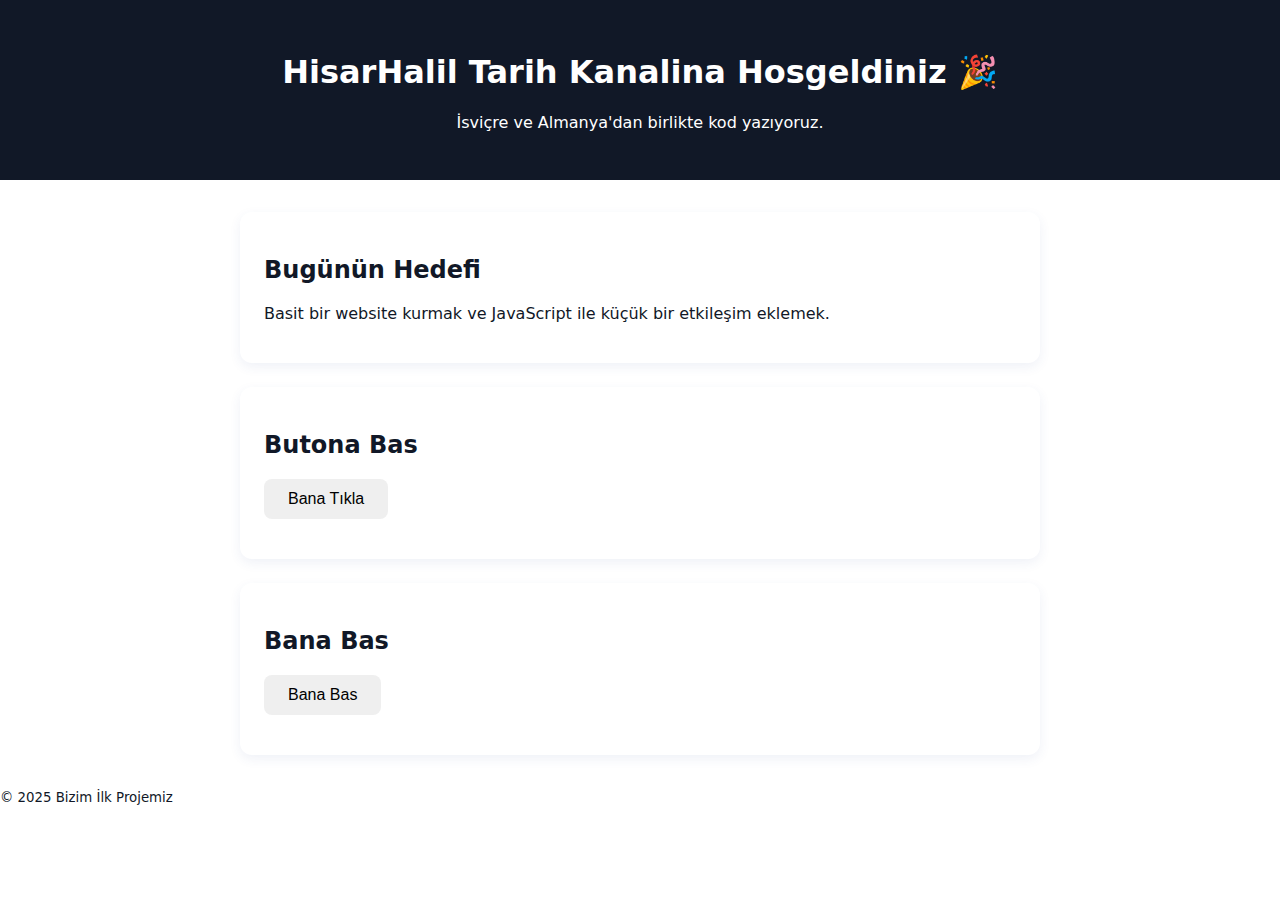
<file: index.html>
<!DOCTYPE html>
<html lang="tr">
<head>
  <meta charset="UTF-8" />
  <title>İlk Website</title>
  <link rel="stylesheet" href="style.css" />
</head>
<body>
  <header>
    <h1>HisarHalil Tarih Kanalina Hosgeldiniz 🎉</h1>
    <p>İsviçre ve Almanya'dan birlikte kod yazıyoruz.</p>
  </header>

  <main>
    <section>
      <h2>Bugünün Hedefi</h2>
      <p>Basit bir website kurmak ve JavaScript ile küçük bir etkileşim eklemek.</p>
    </section>

    <section>
      <h2>Butona Bas</h2>
      <button id="helloBtn">Bana Tıkla</button>
      <p id="message"></p>
    </section>

    <section>
        <h2>Bana Bas</h2>
        <button id="banaBasBtn">Bana Bas </button>
        <p id="banaBasMessage"></p>
    </section>
  </main>

  <footer>
    <small>© 2025 Bizim İlk Projemiz</small>
  </footer>

  <script src="script.js"></script>
</body>
</html>
</file>
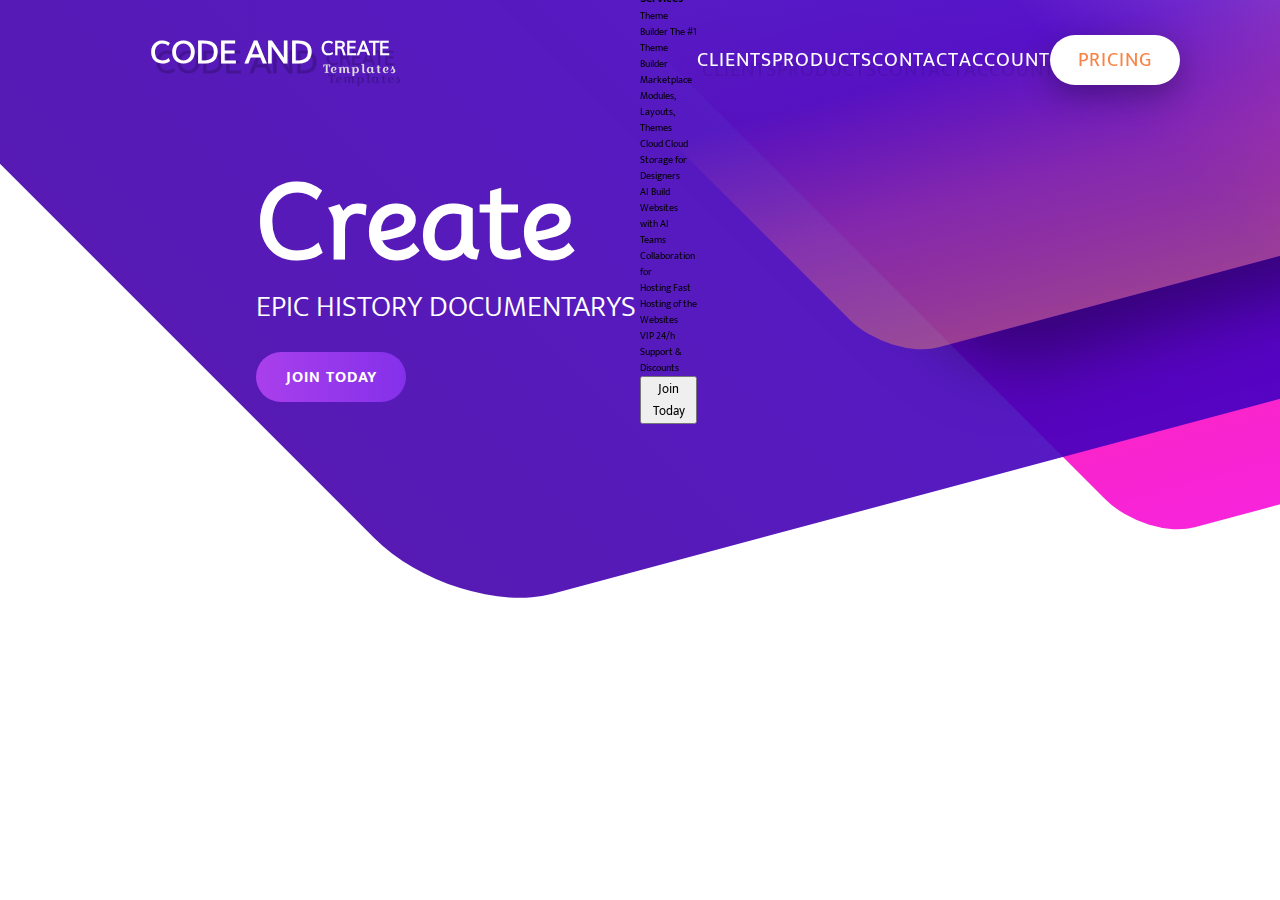
<file: ExerciseHalil/HTML/index.html>
<!DOCTYPE html>
<html lang="en">
<head>
    <meta charset="UTF-8">
    <meta name="viewport" content="width=device-width, initial-scale=1.0">
    <title>Welcome to HisarHalil</title>
    <link rel="stylesheet" href="../CSS/style.css">
    <link rel="preconnect" href="https://fonts.googleapis.com">
<link rel="preconnect" href="https://fonts.gstatic.com" crossorigin>
<link href="https://fonts.googleapis.com/css2?family=Croissant+One&family=Mooli&family=Mukta:wght@200;300;400;500;600;700;800&display=swap" rel="stylesheet">
</head>
<body>
    <!-- Container-->
     <div class="container" id ="container123" value="thisIsAContainer">
        <!-- Navigation -->
         <nav class="navbar" id="navigationBar">
         <!-- Logo -->
          <a href="index.html">
            <div class="logo">
                <span>Code And <span>Create</span></span>
                <span>Templates</span>
            </div>
          </a>
        

          <!-- End of Logo -->
           <!-- Nav Items -->
            <ul class="nav-items">
                <li class="nav-item">
                    <a href="index.html" class="nav-link" id="home">Home</a>
                    <!--Dopdown  -->
                    <div class="dropdown-1">
                        <div class="dropdown-1-left">
                        <h3>Features</h3>
                        <div class="features-list">
                            <div class="features-list-item">
                                <i class="fa-solid fa-star"></i>
                                <span>All Features</span>
                            </div>
                            <div class="features-list-item">
                                <i class="fa-solid fa-stacked"></i>
                                <span>100+ Elements</span>
                            </div>
                            <div class="features-list-item">
                                <i class="fa-solid fa-file"></i>
                                <span>1000+ Layouts</span>
                            </div>
                            <div class="features-list-item">
                                <i class="fa-solid fa-pen-nib"></i>
                                <span>No-code Design</span>
                            </div>
                            <div class="features-list-item">
                                <i class="fa-solid fa-wrench"></i>
                                <span>Theme Builder</span>
                            </div>
                            <div class="features-list-item">
                                <i class="fa-solid fa-cart-shopping"></i>
                                <span>E-Commerce</span>
                            </div>
                            <div class="features-list-item">
                                <i class="fa-solid fa-network-wired"></i>
                                <span>Workflow</span>
                            </div>
                            <div class="features-list-item">
                                <i class="fa-solid fa-lightbulb"></i>
                                <span>Marketing</span>
                            </div>
                            <div class="features-list-item">
                                <i class="fa-solid fa-code"></i>
                                <span>Developers</span>
                            </div>
                            <div class="features-list-item">
                                <i class="fa-solid fa-desktop"></i>
                                <span>Site Examples</span>
                            </div>
                            <div class="features-list-item">
                                <i class="fa-solid fa-gears"></i>
                                <span>integrations</span>
                            </div>
                            </div>
                            </div>
                        <div class="dropdown-1-right">
                            <h3>Services</h3>
                            <div class="dropdown-services">
                                <div class="dropdown-service">
                                    <i class="fa-solid fa-wrench"></i>
                                    <div class="dropdown-service-item">
                                        <span>Theme Builder</span>
                                        <span>The #1 Theme Builder</span>
                                    </div>
                                </div>
                                <div class="dropdown-service">
                                    <i class="fa-solid fa-lightbulb"></i>
                                    <div class="dropdown-service-item">
                                        <span>Marketplace</span>
                                        <span>Modules, Layouts, Themes</span>
                                    </div>
                                </div>
                                <div class="dropdown-service">
                                    <i class="fa-solid fa-cloud"></i>
                                    <div class="dropdown-service-item">
                                        <span>Cloud</span>
                                        <span>Cloud Storage for Designers</span>
                                    </div>
                                </div>
                                <div class="dropdown-service">
                                    <i class="fa-solid fa-brain"></i>
                                    <div class="dropdown-service-item">
                                        <span>AI</span>
                                        <span>Build Websites with AI</span>
                                    </div>
                                </div>
                                <div class="dropdown-service">
                                    <i class="fa-solid fa-people-group"></i>
                                    <div class="dropdown-service-item">
                                        <span>Teams</span>
                                        <span>Collaboration for </span>
                                    </div>
                                </div>
                                <div class="dropdown-service">
                                    <i class="fa-solid fa-globe"></i>
                                    <div class="dropdown-service-item">
                                        <span>Hosting</span>
                                        <span>Fast Hosting of the Websites</span>
                                    </div>
                                </div>
                                <div class="dropdown-service">
                                    <i class="fa-solid fa-crown"></i>
                                    <div class="dropdown-service-item">
                                        <span>VIP</span>
                                        <span>24/h Support & Discounts</span>
                                    </div>
                                </div>
                            </div>
                            <button type="button">Join Today</button>
                        </div>
                    <div>
                    <!-- End of Dropdown -->
                </li>
                <li class="nav-item">
                    <a href="clients.html" class="nav-link" id="clients">Clients</a>
                </li>
                <li class="nav-item">
                    <a href="products.html" class="nav-link" id="products">Products</a>
                </li>
                <li class="nav-item">
                    <a href="contacts.html" class="nav-link" id="contacts">Contact</a>
                </li>
                <li class="nav-item">
                    <a href="account.html" class="nav-link" id="account">Account</a>
                </li>
                <li class="nav-item">
                    <a href="pricing.html" class="nav-btn" id="pricing">Pricing</a>
                </li>
            </ul>
            <!-- End of Nav Items -->
           </nav>
         <!-- End of Navigation -->
        <!-- Header -->
         <header>
            <!-- Banner -->
             <div class="banner">
                <h1>Create</h1>
                <h3>Epic History Documentarys</h3>
                <a href="#">
                    <button type="button">Join Today</button>
                   
                    </div> <!-- bu ney gardas ?????????????-->
                </a>
             </div>
             <!-- ENd of Banner -->
              <!-- Backgrounds -->
               <div class="backgrounds">
                <div class="bg-main"></div>
                <div class="bg-1"></div>
                <div class="bg-2"></div>
               </div>
               <!-- End of Background -->

         </header>
         <!-- End of Header -->
     </div>
     <!-- End of Container -->

   
    <script src="../JS/script.js"></script>
</body>
</html>
</file>
<file: style.css>
body {
  margin: 0;
  font-family: system-ui, -apple-system, BlinkMacSystemFont, "Segoe UI", sans-serif;
  background: #ffffff;
  color: #111827;
}

header {
  background: #111827;
  color: white;
  padding: 2rem;
  text-align: center;
}

main {
  max-width: 800px;
  margin: 2rem auto;
  padding: 0 1rem;
}

section {
  background: white;
  padding: 1.5rem;
  margin-bottom: 1.5rem;
  border-radius: 12px;
  box-shadow: 0 4px 12px rgba(49, 81, 155, 0.08);
}

button {
  padding: 0.7rem 1.5rem;
  border-radius: 8px;
  border: none;
  cursor: pointer;
  font-size: 1rem;
}

button:hover {
  opacity: 0.6;
}

#message {
  margin-top: 1rem;
  font-weight: 500;
}
</file>
<file: ExerciseHalil/CSS/style.css>
/* Default Styles*/

* {
  margin: 0;
  padding: 0;
  box-sizing: border-box;
  text-decoration: none;
  outline: none;
  font-family: "Mukta", sans-serif;
}

html {
  font-size: 62.5%;
}

/* Default Styles End */

/* Container */
.container {
  width: 100%;
  height: 100%;
  background-color: #fff;
  overflow: hidden;
}

/*Header */
*header {
  width: 100%;
  height: 100%;
  position: relative;
}

/* Navigation */
.navbar {
  position: fixed;
  top: 0;
  left: 0;
  z-index: 10;
  width: 100%;
  height: 12rem;
  padding: 0 15rem;
  display: flex;
  justify-content: space-between;
  align-items: center;
}

/* Logo */
.logo {
  display: flex;
  flex-direction: column;
}

.logo span {
  text-shadow: 0.5rem 1rem rgba(0, 0, 0, 0.2);
}

.logo span:nth-child(1) {
  font-family: "Mooli", cursive;
  font-size: 3rem;
  font-weight: bold;
  text-transform: uppercase;
  color: #fff;
}
.logo span:nth-child(1) span {
  display: inline-block;
  font-size: 1.8rem;
  transform: translateY(-0.8rem);
}
.logo span:nth-child(2) {
  display: inline block;
  font-family: "Croissant One", cursive;
  font-size: 1.2rem;
  color: #ddd;
  letter-spacing: 0.1rem;
  text-align: right;
  transform: translate(0.7rem, -1rem);
}

/* End of Logo */

/* Nav Items */
.nav-items {
  width: 50%;
  display: flex;
  justify-content: space-evenly;
  align-items: center;
}

.nav-item {
  list-style: none;
  
}

.nav-link {
  font-size: 2rem;
  text-transform: uppercase;
  color: white;
  letter-spacing: 0.1rem;
  text-shadow: 0.5rem 1rem rgba(0, 0, 0, 0.1);
}

.nav-btn {
  width: 13rem;
  height: 5rem;
  background-color: #fff;
  display: flex;
  justify-content: center;
  align-items: center;
  border-radius: 4rem;
  box-shadow: 0 1rem 3rem rgba(0, 0, 0, 0.3);
  font-size: 2rem;
  letter-spacing: 0.1rem;
  color: #f88344;
  text-transform: uppercase;
  transition: transform 0.5s ease;
}

.nav-btn:hover {
  transform: translateY(-0.2rem);
}
/* End of Nav Items */

/* End of Navigation */

/* Banner */
.banner {
  position: absolute;
  top: 18%;
  left: 20%;
  z-index: 4;
}

.banner h1 {
  font-family: "Mooli", cursive;
  font-size: 10rem;
  color: #fff;
  text-shadow: 0 1rem, 3rem rgba(0, 0, 0, 0);
}
.banner h3 {
  font-size: 3rem;
  font-weight: 300;
  text-transform: uppercase;
  color: #fff;
  text-shadow: 01rem, 3rem;
}

.banner button {
  width: 15rem;
  height: 5rem;
  background: linear-gradient(to right, #aa3fec, #8430ea);
  border: none;
  border-radius: 3rem;
  font-size: 1.6rem;
  font-weight: bold;
  text-transform: uppercase;
  letter-spacing: 0.1rem;
  color: #fff;
  box-shadow: 01rem, 3rem, rgba(0, 0, 0, 0.1);
  margin-top: 2rem;
  cursor: pointer;
  transition: transform 0.5s ease;
}

.banner button:hover {
  transform: translateY(-0.3rem);
}
/* End of Banner */

/* Backgrounds */
.backgrounds div {
  position: absolute;
}
.bg-main {
  width: 150%;
  height: 150%;
  background: linear-gradient(to left, transparent, #4400c5, #4400ab);
  top: -95%;
  left: -10%;
  transform: rotateZ(-15deg) skewX(30deg);
  border-radius: 0 0 0 10rem;
  opacity: 0.9;
  z-index: 1;
}
.bg-1 {
  width: 50%;
  height: 100%;
  background: linear-gradient(transparent 30%, #ff26ac, #f724db);
  top: -40%;
  right: -10%;
  transform: rotateZ(-15deg) skewX(30deg);
  border-radius: 0 0 0 5rem;
}

.bg-2 {
  width: 50%;
  height: 100%;
  background: linear-gradient(transparent 70%, #ca5995, #fe945a);
  top: -60%;
  right: 10%;
  transform: rotateZ(-15deg) skewX(30deg);
  border-radius: 0 0 0 5rem;
  z-index: 2;
  opacity: 0.4;
  box-shadow: 7rem 4rem 6rem rgba(0, 0, 0, 0.9);
}

/* End of Backgrounds */
/* End of Header */
/* End od Conatiner */
</file>
